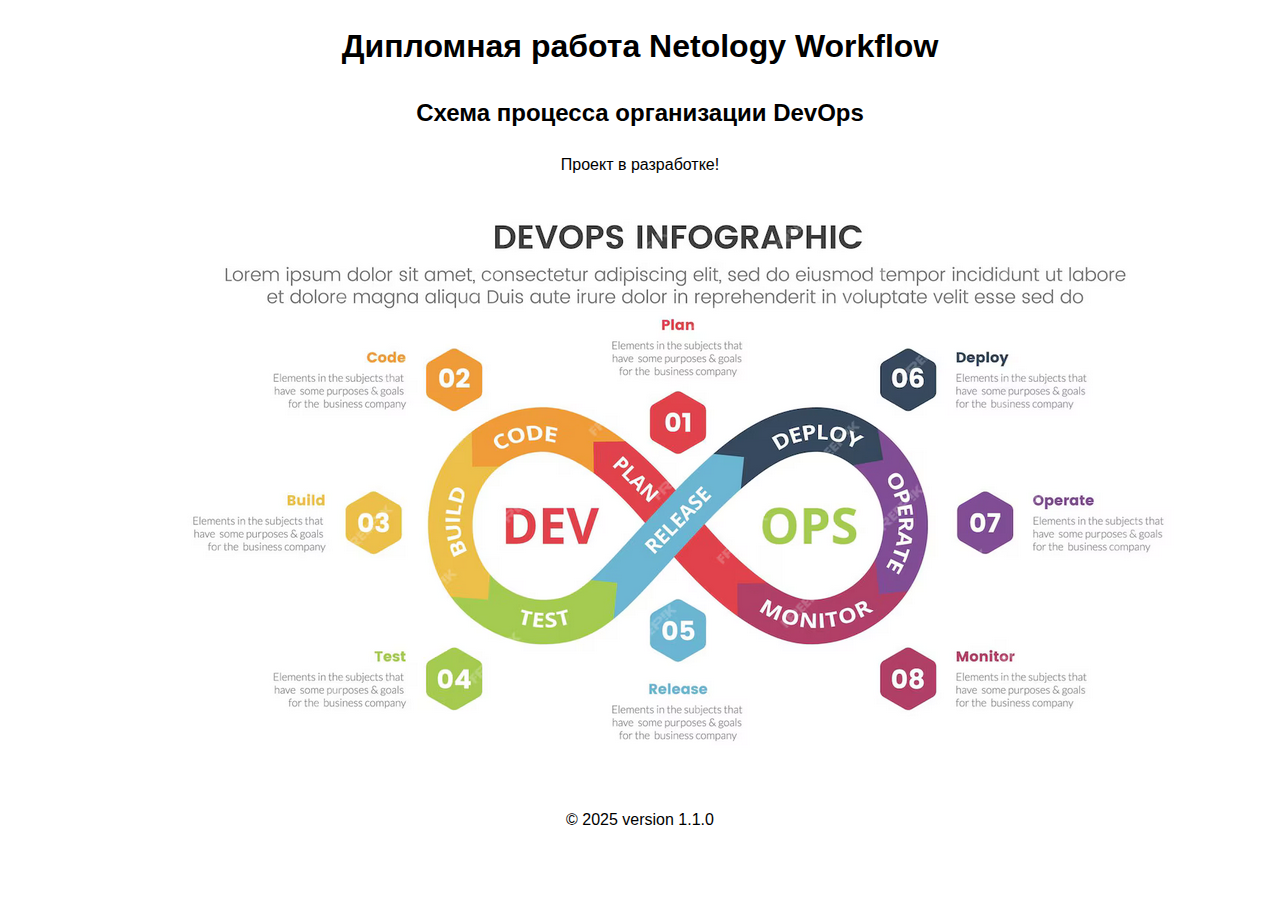
<file: app/index.html>
<!DOCTYPE html>
<html lang="ru">
<head>
  <meta charset="UTF-8">
  <meta name="viewport" content="width=device-width, initial-scale=1.0">
  <title>Дипломная работа</title>

  <!-- Локальный CSS -->
  <link rel="stylesheet" href="style.css">

  <!-- SEO метатеги (опционально) -->
  <meta name="description" content="Описание сайта для поисковых систем">
  <meta name="keywords" content="ключевые слова, через запятую">
  <meta name="author" content="Ваше имя">
</head>
<body>

  <!-- Шапка сайта -->
  <header class="bg-primary text-white p-3 text-center">
    <h1 class="text-center">Дипломная работа Netology Workflow</h1>
  </header>

  <!-- Основное содержимое -->
  <main class="container my-4">
    <section>
      <h2 class="text-center">Схема процесса организации DevOps</h2>
      <p class="text-center">Проект в разработке!</p>
      <img src="devops.png"/>
    </section>
  </main>

  <!-- Подвал -->
  <footer class="bg-dark text-white text-center py-3 mt-5">
    <p class="mb-0">&copy; 2025 version 1.1.0</p>
  </footer>
</body>
</html>
</file>
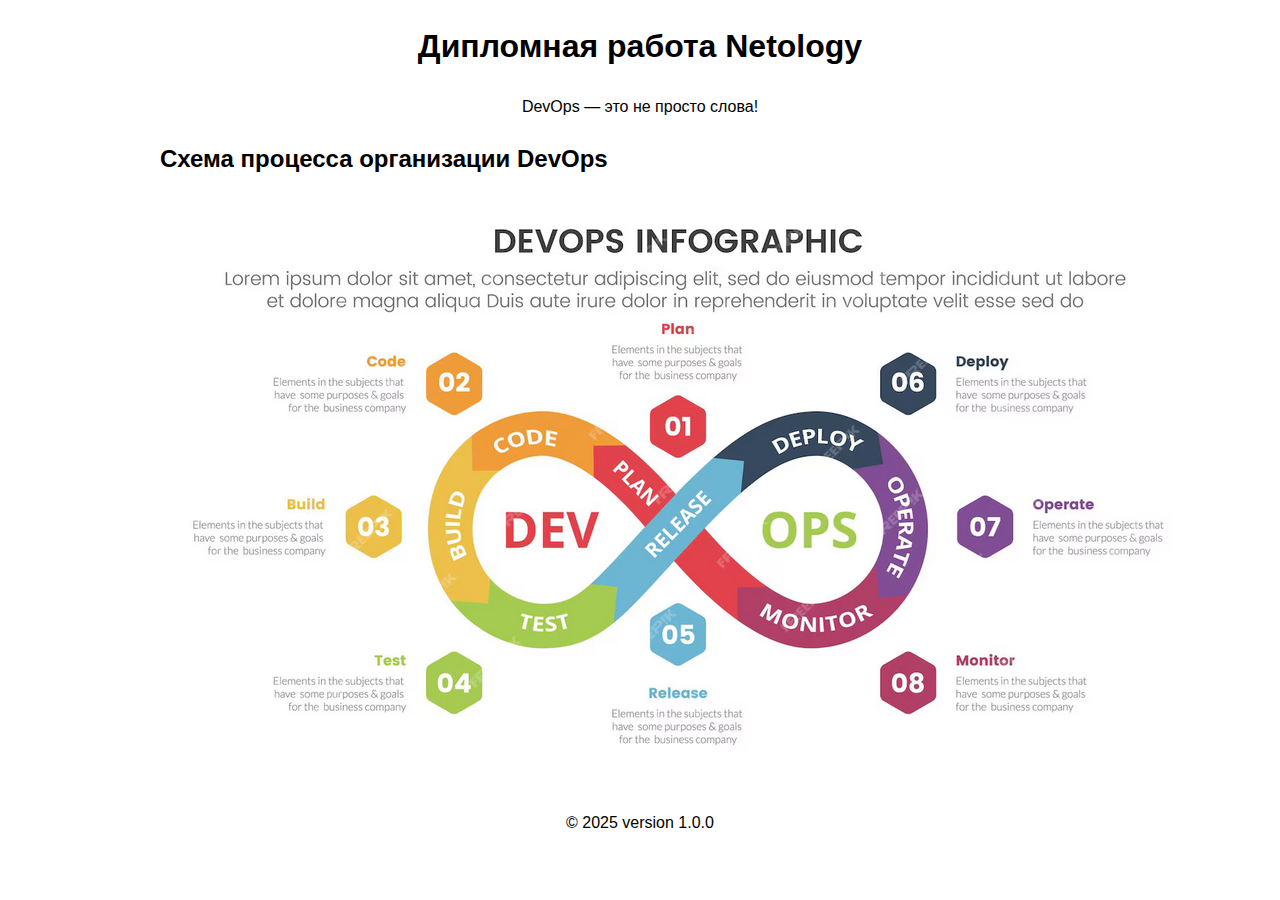
<file: src/index.html>
<!DOCTYPE html>
<html lang="ru">
<head>
  <meta charset="UTF-8">
  <meta name="viewport" content="width=device-width, initial-scale=1.0">
  <title>Дипломная работа</title>

  <!-- Локальный CSS -->
  <link rel="stylesheet" href="style.css">

  <!-- SEO метатеги (опционально) -->
  <meta name="description" content="Описание сайта для поисковых систем">
  <meta name="keywords" content="ключевые слова, через запятую">
  <meta name="author" content="Ваше имя">
</head>
<body>

  <!-- Шапка сайта -->
  <header class="bg-primary text-white p-3 text-center">
    <h1>Дипломная работа Netology</h1>
    <p>DevOps — это не просто слова!</p>
  </header>

  <!-- Основное содержимое -->
  <main class="container my-4">
    <section>
      <h2>Схема процесса организации DevOps</h2>
      <img src="devops.png"/>
    </section>
  </main>

  <!-- Подвал -->
  <footer class="bg-dark text-white text-center py-3 mt-5">
    <p class="mb-0">&copy; 2025 version 1.0.0</p>
  </footer>
</body>
</html>
</file>
<file: app/style.css>
body {
  font-family: Arial, sans-serif;
  line-height: 1.6;
}

.container {
  max-width: 960px;
  margin: auto;
}

.text-center {
  text-align: center;
}
</file>
<file: src/style.css>
body {
  font-family: Arial, sans-serif;
  line-height: 1.6;
}

.container {
  max-width: 960px;
  margin: auto;
}

.text-center {
  text-align: center;
}
</file>
